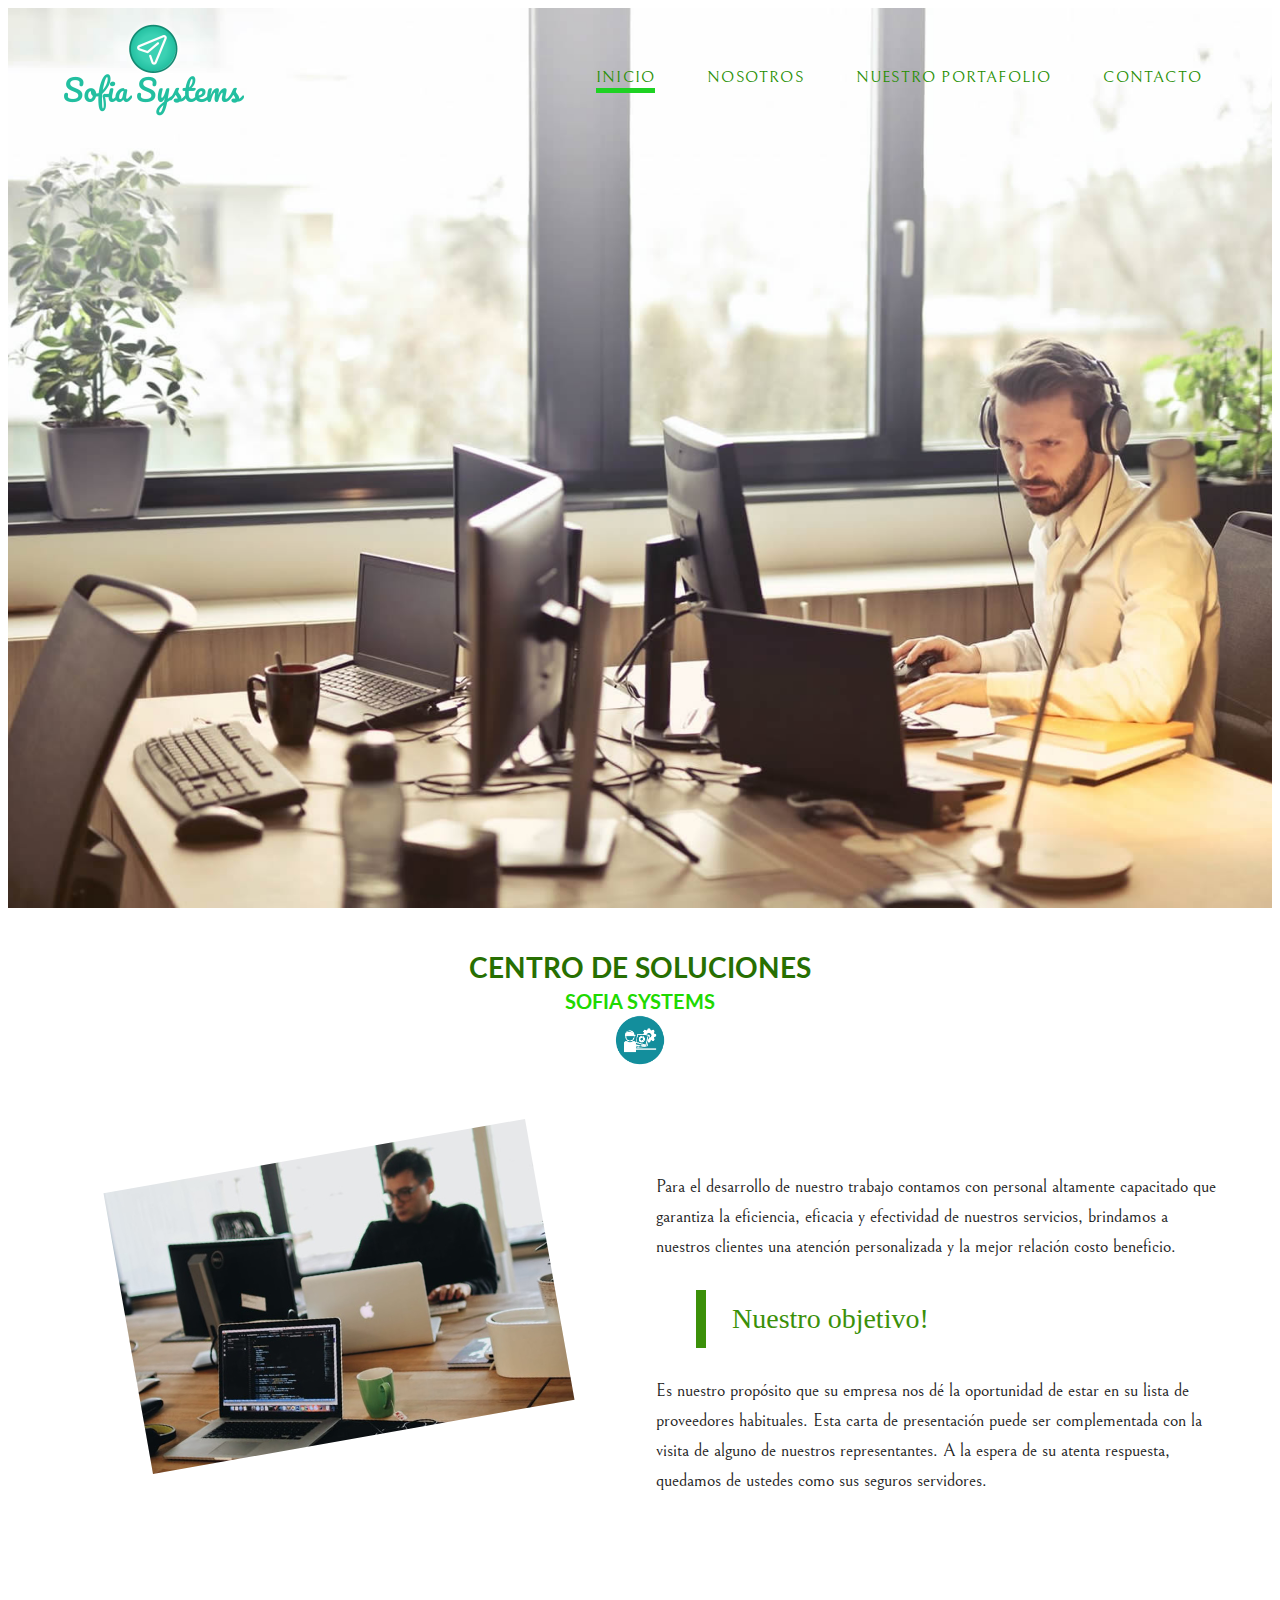
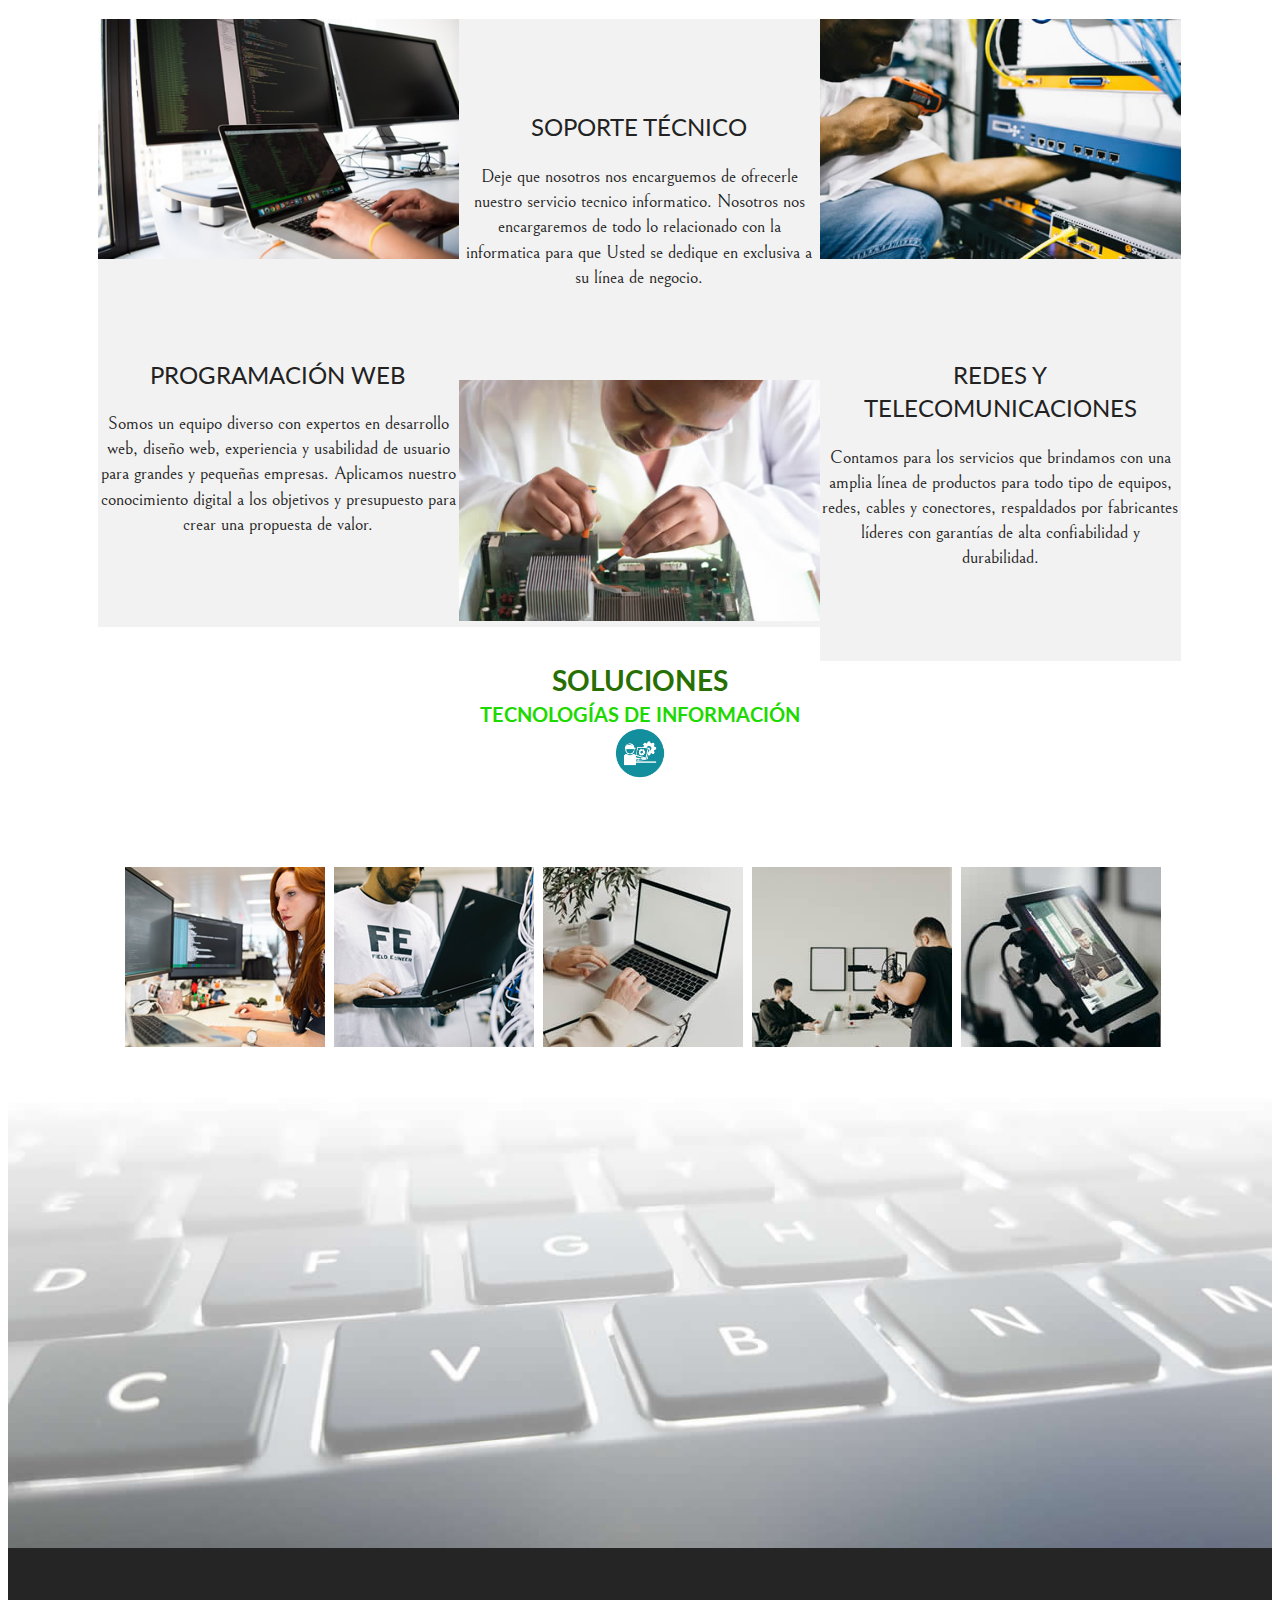
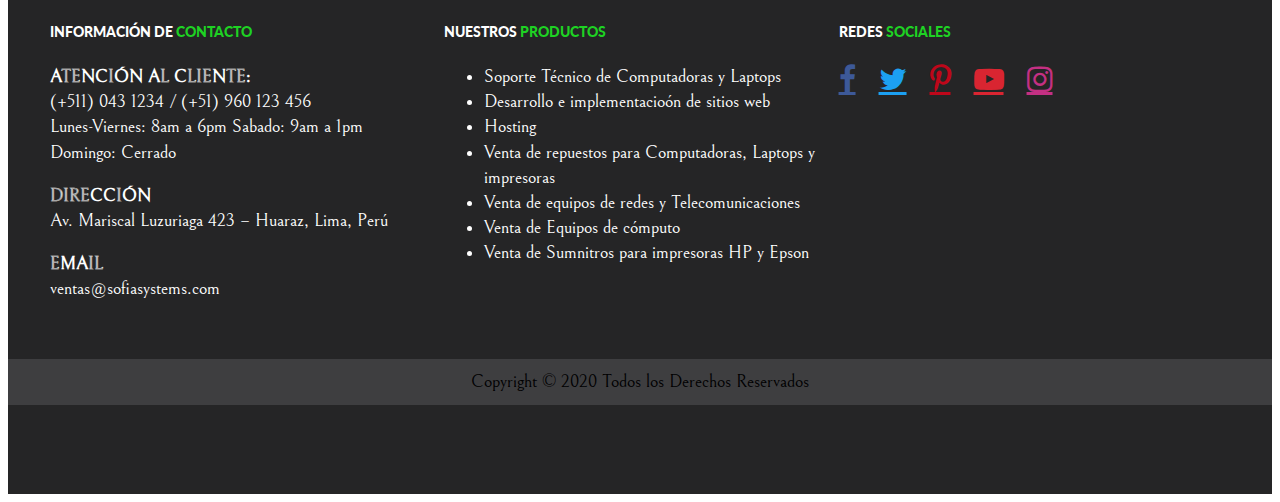
<file: index.html>
<!doctype html>
<html>

<head>
  <meta charset="utf-8">
  <title>Práctica Final de Desarrollo Web</title>
  <meta name="description" content="">
  <meta name="viewport" content="width=device-width, initial-scale=1">

  <link rel="stylesheet" href="css/main.css">
  <link href="https://fonts.googleapis.com/css2?family=Bellefair&family=Lato:wght@400;700;900&display=swap"
  rel="stylesheet">
  <link rel="stylesheet" href="css/lightbox.css">
  <link rel="stylesheet" href="css/font-awesome.min.css">
  <link rel="stylesheet" rel="icon" href="logo.ico">
</head>

<body>
<header>
  <div class="hero">
    <div class="contenido-header">
      <nav>
        <input type="checkbox" id="nav" class="hidden">
        <label for="nav" class="nav-btn">
          <i></i>
          <i></i>
          <i></i>
        </label>
        <div class="logo">
          <a href="index.html" ><img src="img/logo.png" alt=""></a>
        </div>
        <div class="nav-wrapper">
          <ul>
            <li><a href="index.html" class="activo">Inicio</a></li>
            <li><a href="nosotros.html">Nosotros</a></li>
            <li><a href="como-ayudar.html">Nuestro Portafolio</a></li>
            <li><a href="contacto.html"  >Contacto</a></li>
          </ul>
        </div>
      </nav>
    </div>
  </div>
</header>

<!--Informacion-->
<div class="contenedor">
  <main class="contenido-principal clearfix">
    <h2 class="encabezado">Centro de Soluciones <span>Sofia Systems</span><img src="img/pin.svg" class="pin"></h2>
    <div class="contenedor-grid">
      <div class="imagen-principal columnas2-4">
        <img src="img/sidebar.jpg" alt="imagen" class="efecto-imagen">
      </div>
      <div class="contenido-principal columnas2-4">
        <p>
          Para el desarrollo de nuestro trabajo contamos con personal altamente capacitado que garantiza la eficiencia, eficacia y efectividad de nuestros servicios, brindamos a nuestros clientes una atención personalizada y la mejor relación costo beneficio.
        </p>
        <blockquote>Nuestro objetivo!</blockquote>
        <p>Es nuestro propósito que su empresa nos dé la oportunidad de estar en su lista de proveedores habituales. Esta carta de presentación puede ser complementada con la visita de alguno de nuestros representantes. A la espera de su atenta respuesta, quedamos de ustedes como sus seguros servidores.</p>
      </div>
    </div>
  </main>
</div>
  

<div class="informacion-cajas contenedor clear">
  <div class="caja">
    <img src="img/informacion01.jpg" alt="informacion01" class="imagen-caja">
    <div class="contenido-caja">
      <h2>Programación web</h2>
      <p>Somos un equipo diverso con expertos en desarrollo web, diseño web, experiencia y usabilidad de usuario para grandes y pequeñas empresas. Aplicamos nuestro conocimiento digital a los objetivos y presupuesto para crear una propuesta de valor. </p>
    </div>
  </div>

  <div class="caja">
      <div class="contenido-caja">
        <h2>Soporte Técnico</h2>
        <p>Deje que nosotros nos encarguemos de ofrecerle nuestro servicio tecnico informatico. Nosotros nos encargaremos de todo lo relacionado con la informatica para que Usted se dedique en exclusiva a su línea de negocio.</p>
      </div>
    <img src="img/informacion02.jpg" alt="informacion01" class="imagen-caja">
  </div>

  <div class="caja">
    <img src="img/informacion03.jpg" alt="informacion01" class="imagen-caja">
    <div class="contenido-caja">
      <h2>Redes y Telecomunicaciones</h2>
      <p>Contamos para los servicios que brindamos con una amplia línea de productos para todo tipo de equipos, redes, cables y conectores, respaldados por fabricantes líderes con garantías de alta confiabilidad y durabilidad.</p>
    </div>
  </div>
</div>

<div class="contenedor">
<main class="contenido-principal clearfix">
  <h2 class="encabezado">Soluciones<span>Tecnologías de Información</span> 
  <img src="img/pin.svg" class="pin" alt=""></h2>
</main>
</div>

<section class="seccion contenedor">
  <div class="galeria">
    <a href="img/Galeria/Grande/galeria01.JPG" data-lightbox="roadtrip">
      <img src="img/Galeria/galeria01.jpg" alt="">
    </a>
    <a href="img/Galeria/Grande/galeria02.JPG" data-lightbox="galeria">
      <img src="img/Galeria/galeria02.jpg" alt="">
    </a>
    <a href="img/Galeria/Grande/galeria03.JPG" data-lightbox="galeria">
      <img src="img/Galeria/galeria03.jpg" alt="">
    </a>
    <a href="img/Galeria/Grande/galeria04.JPG" data-lightbox="galeria">
      <img src="img/Galeria/galeria04.jpg" alt="">
    </a>
    <a href="img/Galeria/Grande/galeria05.JPG" data-lightbox="galeria">
      <img src="img/Galeria/galeria05.jpg" alt="">
    </a>
  </div>
</section>

<div class="separador"></div>

<!--Footer-->
<footer class="site-footer">
  <div class="contenedor clearfix">
    <div class="footer-informacion">
      <h3>Información de <span>Contacto</span></h3>
      <p> <b>ATENCIÓN AL CLIENTE:</b> <br> (+511) 043 1234 / (+51) 960 123 456 <br> Lunes-Viernes: 8am a 6pm Sabado: 9am a 1pm <br> Domingo: Cerrado</p>
      <p> <b>DIRECCIÓN</b> <br> Av. Mariscal Luzuriaga 423 – Huaraz, Lima, Perú</p>
      <p> <b>EMAIL</b> <br> ventas@sofiasystems.com</p>
    </div>
    <div class="productos">
        <h3>Nuestros <span> Productos </span></h3>
        <ul>
          <li>Soporte Técnico de Computadoras y Laptops</li>
          <li>Desarrollo e implementacioón de sitios web</li>
          <li>Hosting</li>
          <li>Venta de repuestos para Computadoras, Laptops y impresoras</li>
          <li>Venta de equipos de redes y Telecomunicaciones</li>
          <li>Venta de Equipos de cómputo</li>
          <li>Venta de Sumnitros para impresoras HP y Epson</li>
        </ul>
    </div>
<!--Redes Sociales-->
    <div class="menu">
        <h3>Redes <span>Sociales</span> </h3>
      <nav class="redes-sociales">
        <a href="#" class="fa fa-facebook" aria-hidden="true"></a>
        <a href="#" class="fa fa-twitter" aria-hidden="true"></a>
        <a href="#" class="fa fa-pinterest-p" aria-hidden="true"></a>
        <a href="#" class="fa fa-youtube-play" aria-hidden="true"></a>
        <a href="#" class="fa fa-instagram" aria-hidden="true"></a>
      </nav>
    </div>
  </div>
        <p class="copyright" >Copyright &copy; 2020 Todos los Derechos Reservados</p>
        <br>
        <br>
        <br>
        <br>
</footer>

<script src="js/lightbox.js"></script>

</body>
</html>
</file>
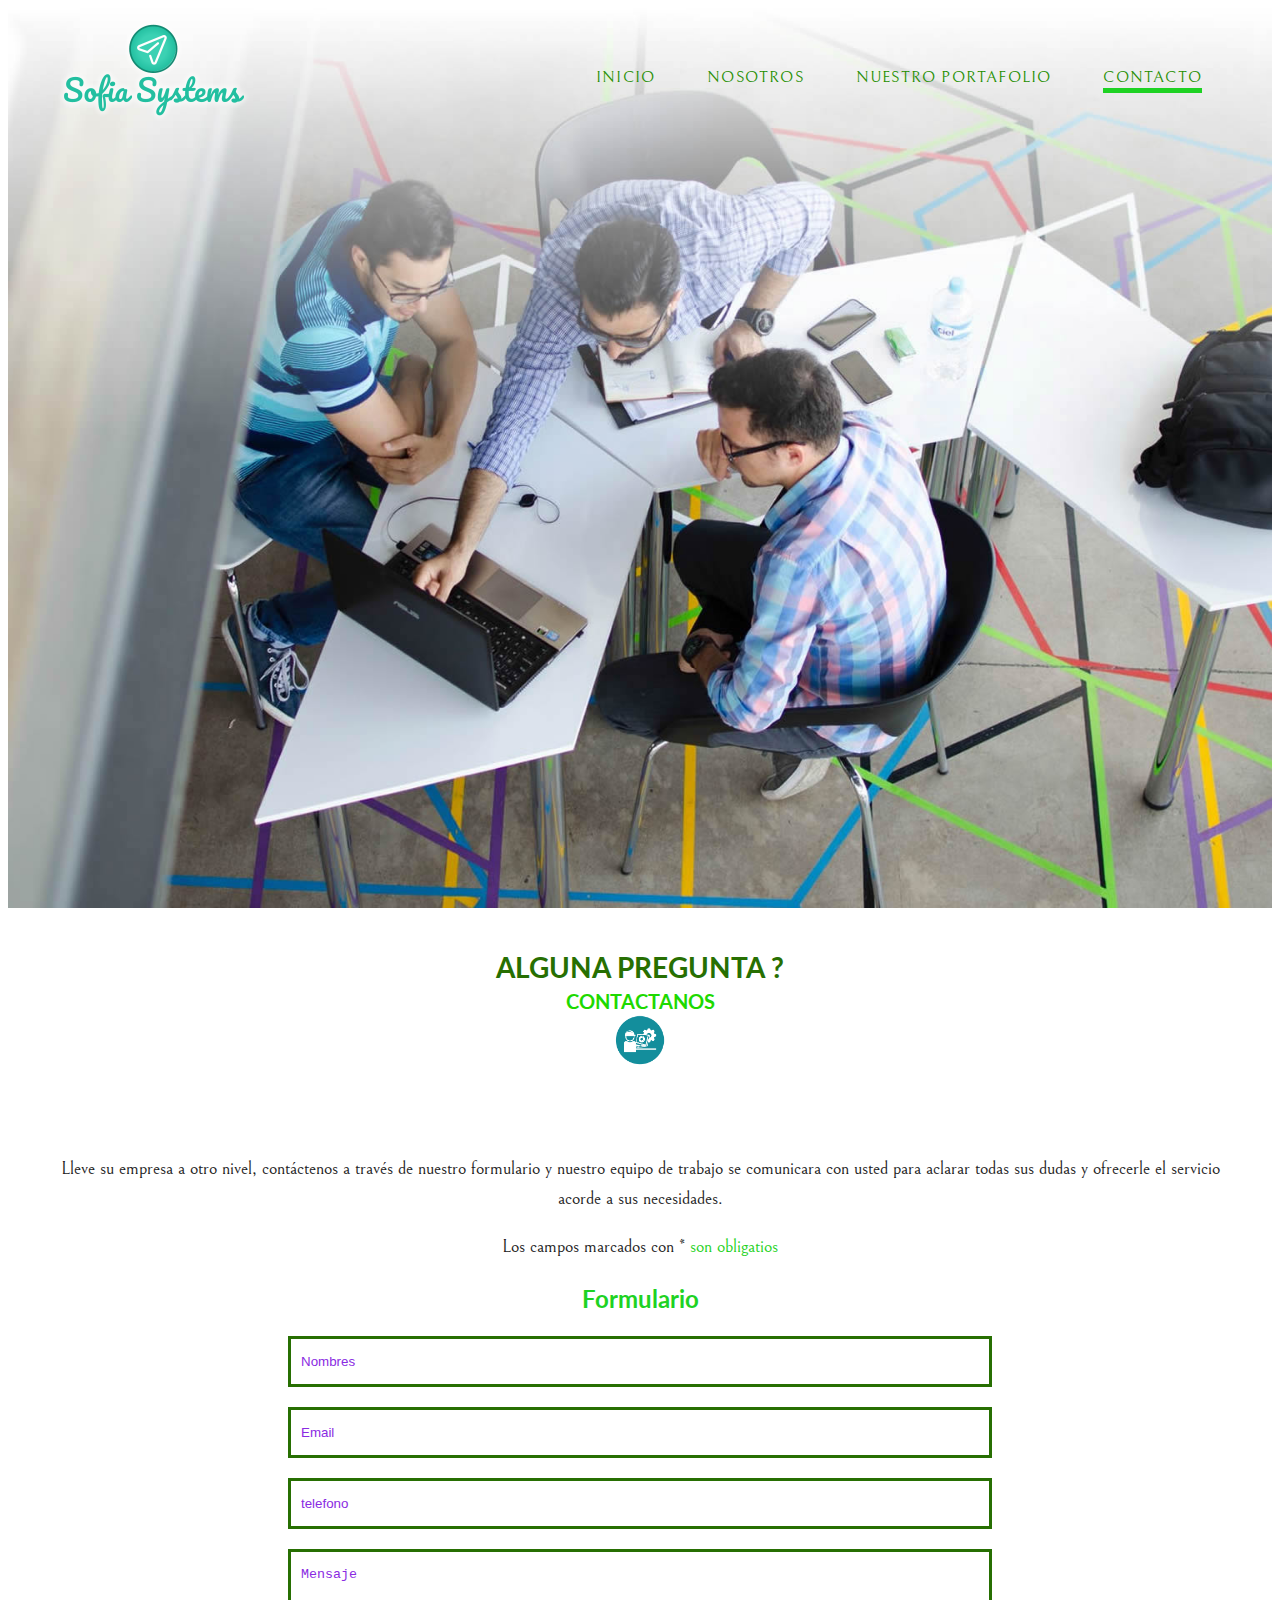
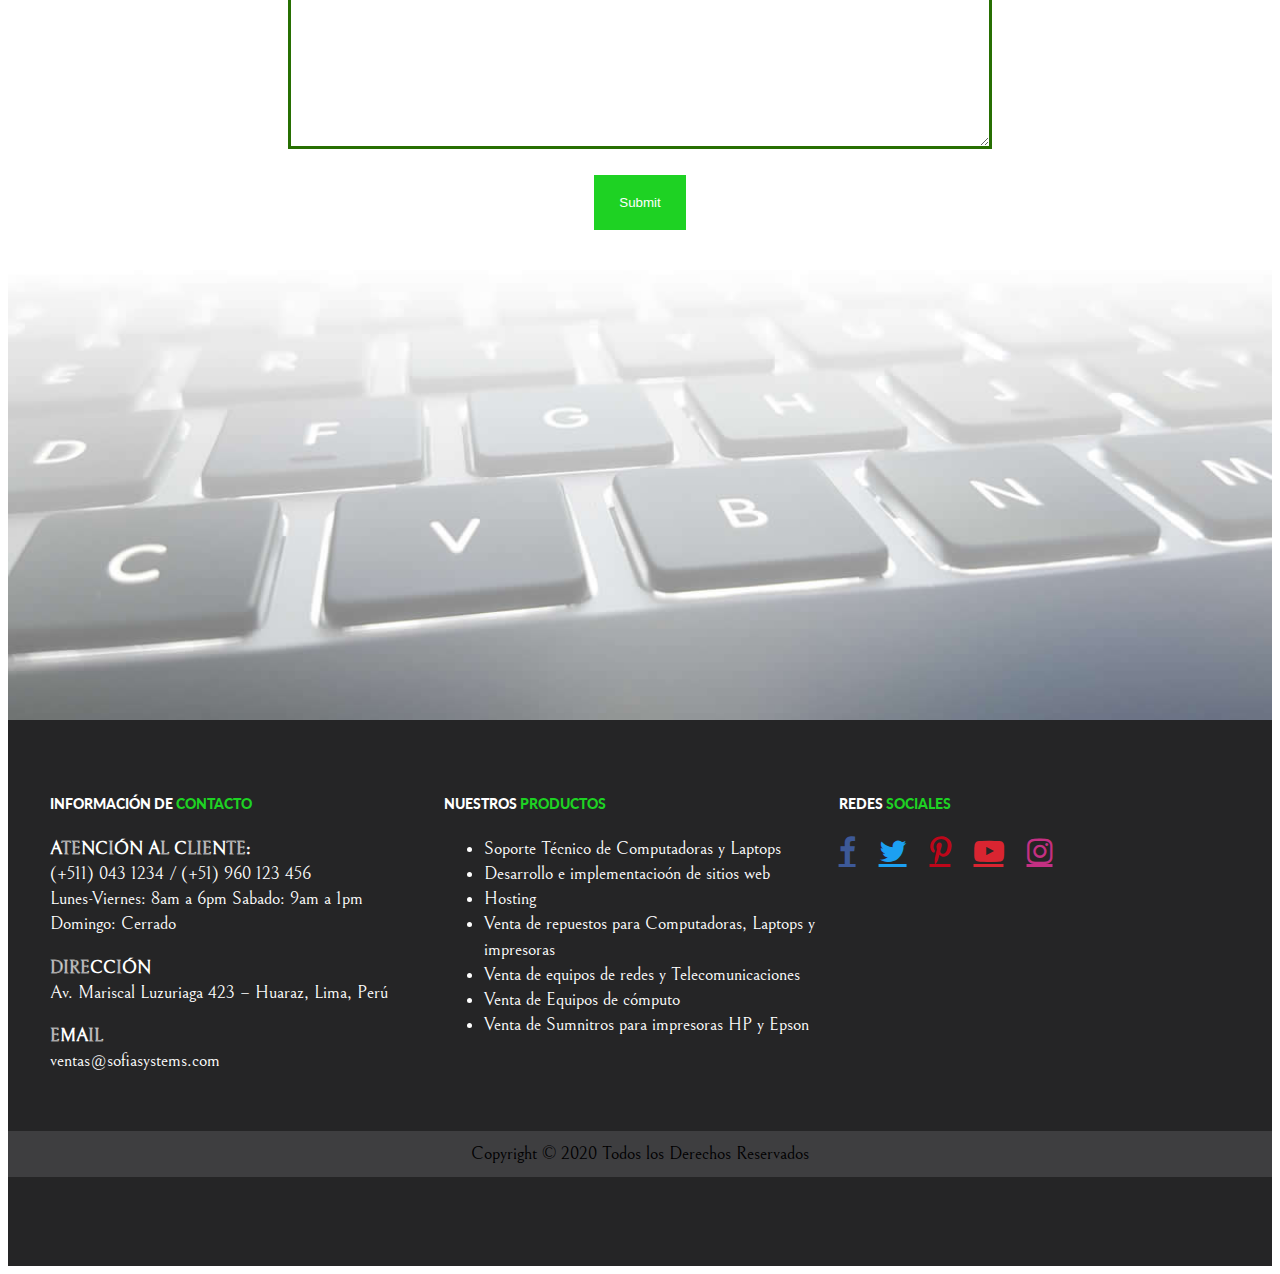
<file: contacto.html>
<!doctype html>
<html>

<head>
  <meta charset="utf-8">
  <title>Práctica Final de Desarrollo Web</title>
  <meta name="description" content="">
  <meta name="viewport" content="width=device-width, initial-scale=1">

  <link rel="stylesheet" href="css/main.css">
  <link href="https://fonts.googleapis.com/css2?family=Bellefair&family=Lato:wght@400;700;900&display=swap"
  rel="stylesheet">
  <link rel="stylesheet" href="css/lightbox.css">
  <link rel="stylesheet" href="css/font-awesome.min.css">
  <link rel="stylesheet" rel="icon" href="logo.ico">
</head>

<body>
<header>
  <div class="hero4">
    <div class="contenido-header">
      <nav>
        <input type="checkbox" id="nav" class="hidden">
        <label for="nav" class="nav-btn">
          <i></i>
          <i></i>
          <i></i>
        </label>
        <div class="logo">
          <a href="index.html"><img src="img/logo.png" alt=""></a>
        </div>
        <div class="nav-wrapper">
          <ul>
            <li><a href="index.html">Inicio</a></li>
            <li><a href="nosotros.html">Nosotros</a></li>
            <li><a href="portafolio.html">Nuestro Portafolio</a></li>
            <li><a href="contacto.html"   class="activo">Contacto</a></li>
          </ul>
        </div>
      </nav>
    </div>
  </div>
</header>

<!--Informacion-->
<div class="contenedor">
  <main class="contenido-principal clearfix">
    <h2 class="encabezado">Alguna pregunta ? <span>Contactanos</span><img src="img/pin.svg" class="pin"></h2>
    <div class="contenedor-grid">
      <p class="center">Lleve su empresa a otro nivel, contáctenos a través de nuestro formulario y nuestro equipo de trabajo se comunicara con usted para aclarar todas sus dudas y ofrecerle el servicio acorde a sus necesidades.</p>
        <p class="center"> Los campos marcados con * <span>son obligatios</span> </p>
      <form class="reserva-contacto" action="">
          <h2 class="verde center">Formulario</h2>
      <div class="campo">
          <input type="text" name="nombre" placeholder="Nombres" required>
      </div>
      <div class="campo">
          <input type="email" name="enamil" placeholder="Email" required>
      </div>
      <div class="campo">
          <input type="tel" name="telefono" placeholder="telefono" required>
      </div>
      <div class="campo">
        <textarea name="mensaje" placeholder="Mensaje"></textarea>
      </div>
        <input type="submit" name="enviar" class="button">
      </form>
    </div>
  </main>
</div>

<!--separador-->
<div class="separador"></div>

<!--Footer-->
<footer class="site-footer">
  <div class="contenedor clearfix">
    <div class="footer-informacion">
      <h3>Información de <span>Contacto</span></h3>
      <p> <b>ATENCIÓN AL CLIENTE:</b> <br> (+511) 043 1234 / (+51) 960 123 456 <br> Lunes-Viernes: 8am a 6pm Sabado: 9am a 1pm <br> Domingo: Cerrado</p>
      <p> <b>DIRECCIÓN</b> <br> Av. Mariscal Luzuriaga 423 – Huaraz, Lima, Perú</p>
      <p> <b>EMAIL</b> <br> ventas@sofiasystems.com</p>
    </div>
    <div class="productos">
        <h3>Nuestros <span> Productos </span></h3>
        <ul>
          <li>Soporte Técnico de Computadoras y Laptops</li>
          <li>Desarrollo e implementacioón de sitios web</li>
          <li>Hosting</li>
          <li>Venta de repuestos para Computadoras, Laptops y impresoras</li>
          <li>Venta de equipos de redes y Telecomunicaciones</li>
          <li>Venta de Equipos de cómputo</li>
          <li>Venta de Sumnitros para impresoras HP y Epson</li>
        </ul>
    </div>
<!--Redes Sociales-->
    <div class="menu">
        <h3>Redes <span>Sociales</span> </h3>
      <nav class="redes-sociales">
        <a href="#" class="fa fa-facebook" aria-hidden="true"></a>
        <a href="#" class="fa fa-twitter" aria-hidden="true"></a>
        <a href="#" class="fa fa-pinterest-p" aria-hidden="true"></a>
        <a href="#" class="fa fa-youtube-play" aria-hidden="true"></a>
        <a href="#" class="fa fa-instagram" aria-hidden="true"></a>
      </nav>
    </div>
  </div>
        <p class="copyright" >Copyright &copy; 2020 Todos los Derechos Reservados</p>
        <br>
        <br>
        <br>
        <br>
</footer>

<script src="js/lightbox.js"></script>

</body>
</html>
</file>
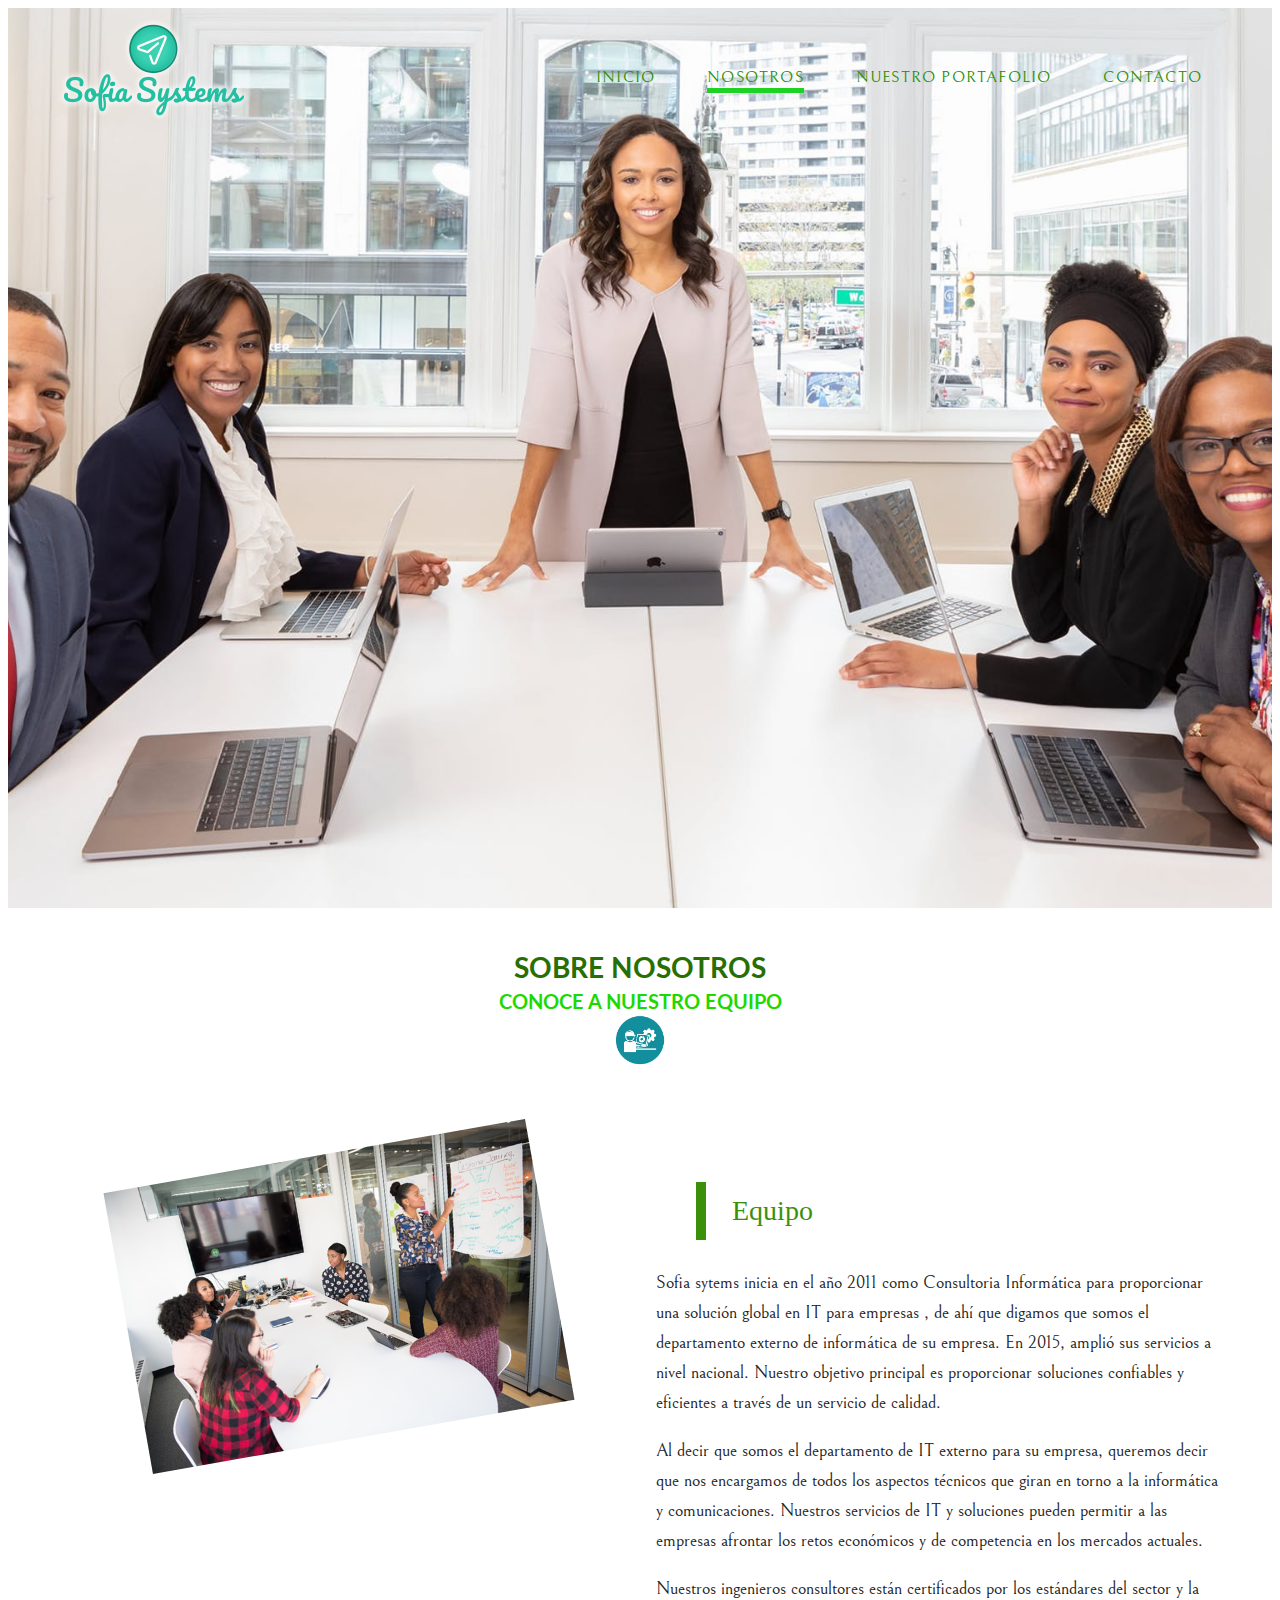
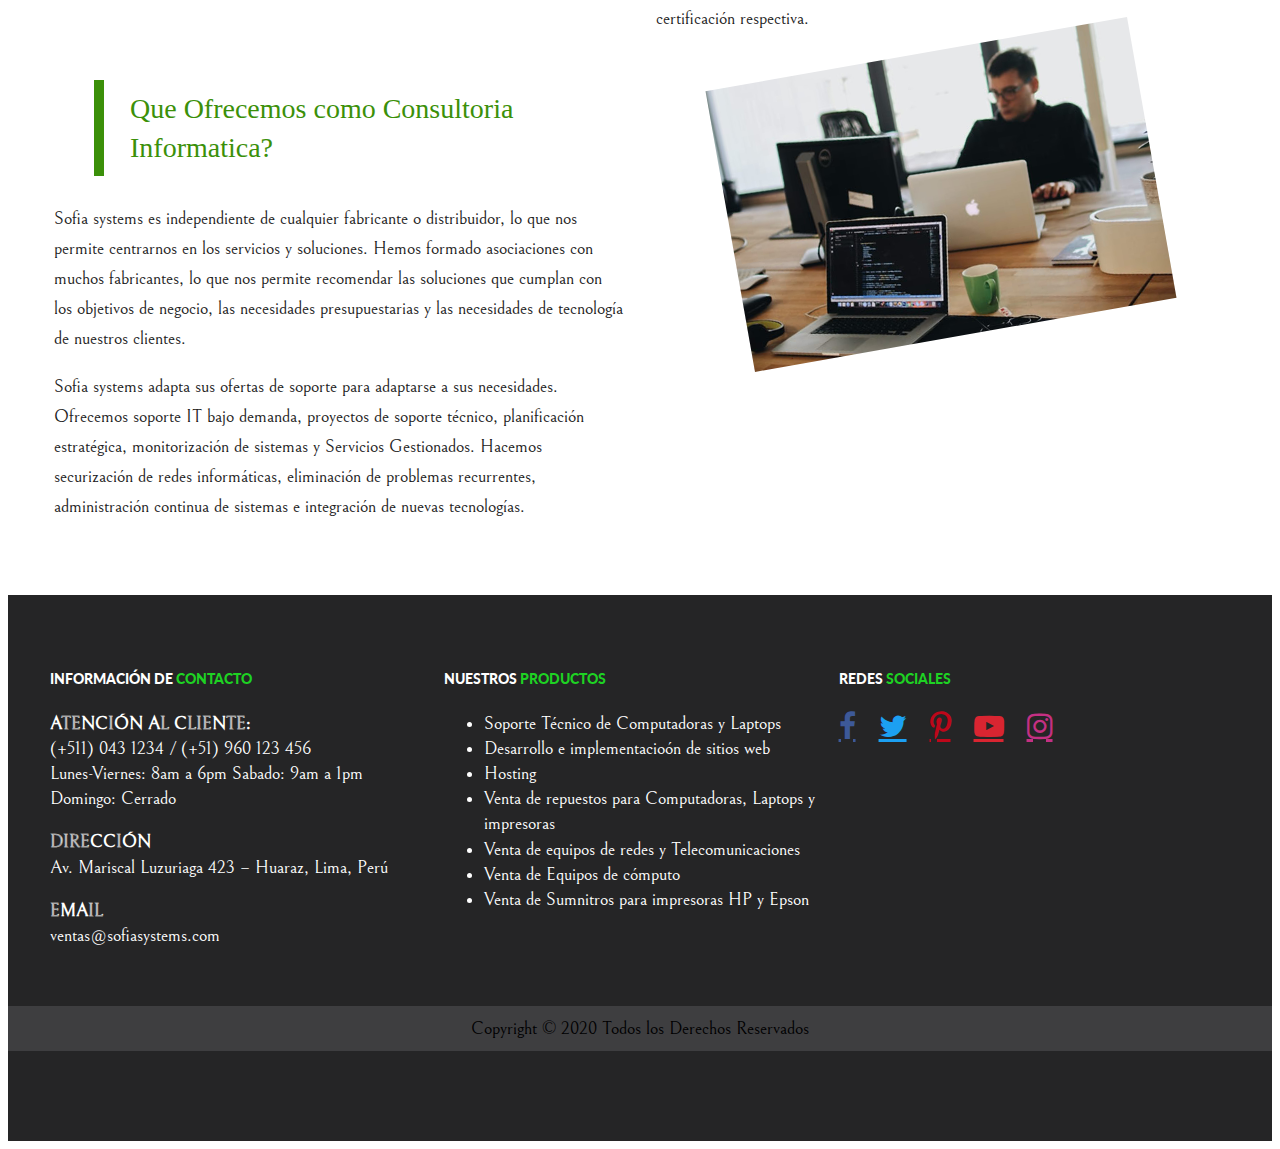
<file: nosotros.html>
<!doctype html>
<html>

<head>
  <meta charset="utf-8">
  <title>Práctica Final de Desarrollo Web</title>
  <meta name="description" content="">
  <meta name="viewport" content="width=device-width, initial-scale=1">

  <link rel="stylesheet" href="css/main.css">
  <link href="https://fonts.googleapis.com/css2?family=Bellefair&family=Lato:wght@400;700;900&display=swap"
  rel="stylesheet">
  <link rel="stylesheet" href="css/lightbox.css">
  <link rel="stylesheet" href="css/font-awesome.min.css">
  <link rel="stylesheet" rel="icon" href="logo.ico">
</head>

<body>
<header>
  <div class="hero2">
    <div class="contenido-header">
      <nav>
        <input type="checkbox" id="nav" class="hidden">
        <label for="nav" class="nav-btn">
          <i></i>
          <i></i>
          <i></i>
        </label>
        <div class="logo">
          <a href="index.html"><img src="img/logo.png" alt=""></a>
        </div>
        <div class="nav-wrapper">
          <ul>
            <li><a href="index.html">Inicio</a></li>
            <li><a href="nosotros.html"   class="activo">Nosotros</a></li>
            <li><a href="portafolio.html">Nuestro Portafolio</a></li>
            <li><a href="contacto.html">Contacto</a></li>
          </ul>
        </div>
      </nav>
    </div>
  </div>
</header>

<!--Informacion-->
<div class="contenedor">
  <main class="contenido-principal clearfix">
    <h2 class="encabezado">Sobre Nosotros <span>Conoce a nuestro equipo</span><img src="img/pin.svg" class="pin"></h2>
    <div class="contenedor-grid">
      <div class="imagen-principal columnas2-4">
        <img src="img/foto01.jpg" alt="imagen" class="efecto-imagen">
      </div>
    <div class="contenido-principal columnas2-4">
      <blockquote>Equipo</blockquote>
      <p>Sofia sytems inicia en el año 2011 como Consultoria Informática para proporcionar una solución global en IT para empresas , de ahí que digamos que somos el departamento externo de informática de su empresa. En 2015, amplió sus servicios a nivel nacional. Nuestro objetivo principal es proporcionar soluciones confiables y eficientes a través de un servicio de calidad.</p>
      <p>Al decir que somos el departamento de IT externo para su empresa, queremos decir que nos encargamos de todos los aspectos técnicos que giran en torno a la informática y comunicaciones. Nuestros servicios de IT y soluciones pueden permitir a las empresas afrontar los retos económicos y de competencia en los mercados actuales.</p>
      <p>Nuestros ingenieros consultores están certificados por los estándares del sector y la certificación respectiva.</p>
    </div>

   <div class="imagen-secundaria columnas2-4">
      <img src="img/foto02.jpg" alt="imagen" class="efecto-imagen">
  </div>
  <div class="contenido-principal columnas2-4">
    <blockquote>
      Que Ofrecemos como Consultoria Informatica?
    </blockquote>
     <p>Sofia systems es independiente de cualquier fabricante o distribuidor, lo que nos permite centrarnos en los servicios y soluciones. Hemos formado asociaciones con muchos fabricantes, lo que nos permite recomendar las soluciones que cumplan con los objetivos de negocio, las necesidades presupuestarias y las necesidades de tecnología de nuestros clientes.</p>
     <p>Sofia systems adapta sus ofertas de soporte para adaptarse a sus necesidades. Ofrecemos soporte IT bajo demanda, proyectos de soporte técnico, planificación estratégica, monitorización de sistemas y Servicios Gestionados. Hacemos securización de redes informáticas, eliminación de problemas recurrentes, administración continua de sistemas e integración de nuevas tecnologías.</p>
  </div>
  </div>
  </main>
</div>

<!--Footer-->
<footer class="site-footer">
  <div class="contenedor clearfix">
    <div class="footer-informacion">
      <h3>Información de <span>Contacto</span></h3>
      <p> <b>ATENCIÓN AL CLIENTE:</b> <br> (+511) 043 1234 / (+51) 960 123 456 <br> Lunes-Viernes: 8am a 6pm Sabado: 9am a 1pm <br> Domingo: Cerrado</p>
      <p> <b>DIRECCIÓN</b> <br> Av. Mariscal Luzuriaga 423 – Huaraz, Lima, Perú</p>
      <p> <b>EMAIL</b> <br> ventas@sofiasystems.com</p>
    </div>
    <div class="productos">
        <h3>Nuestros <span> Productos </span></h3>
        <ul>
          <li>Soporte Técnico de Computadoras y Laptops</li>
          <li>Desarrollo e implementacioón de sitios web</li>
          <li>Hosting</li>
          <li>Venta de repuestos para Computadoras, Laptops y impresoras</li>
          <li>Venta de equipos de redes y Telecomunicaciones</li>
          <li>Venta de Equipos de cómputo</li>
          <li>Venta de Sumnitros para impresoras HP y Epson</li>
        </ul>
    </div>
<!--Redes Sociales-->
    <div class="menu">
        <h3>Redes <span>Sociales</span> </h3>
      <nav class="redes-sociales">
        <a href="#" class="fa fa-facebook" aria-hidden="true"></a>
        <a href="#" class="fa fa-twitter" aria-hidden="true"></a>
        <a href="#" class="fa fa-pinterest-p" aria-hidden="true"></a>
        <a href="#" class="fa fa-youtube-play" aria-hidden="true"></a>
        <a href="#" class="fa fa-instagram" aria-hidden="true"></a>
      </nav>
    </div>
  </div>
        <p class="copyright" >Copyright &copy; 2020 Todos los Derechos Reservados</p>
        <br>
        <br>
        <br>
        <br>
</footer>

<script src="js/lightbox.js"></script>

</body>
</html>
</file>
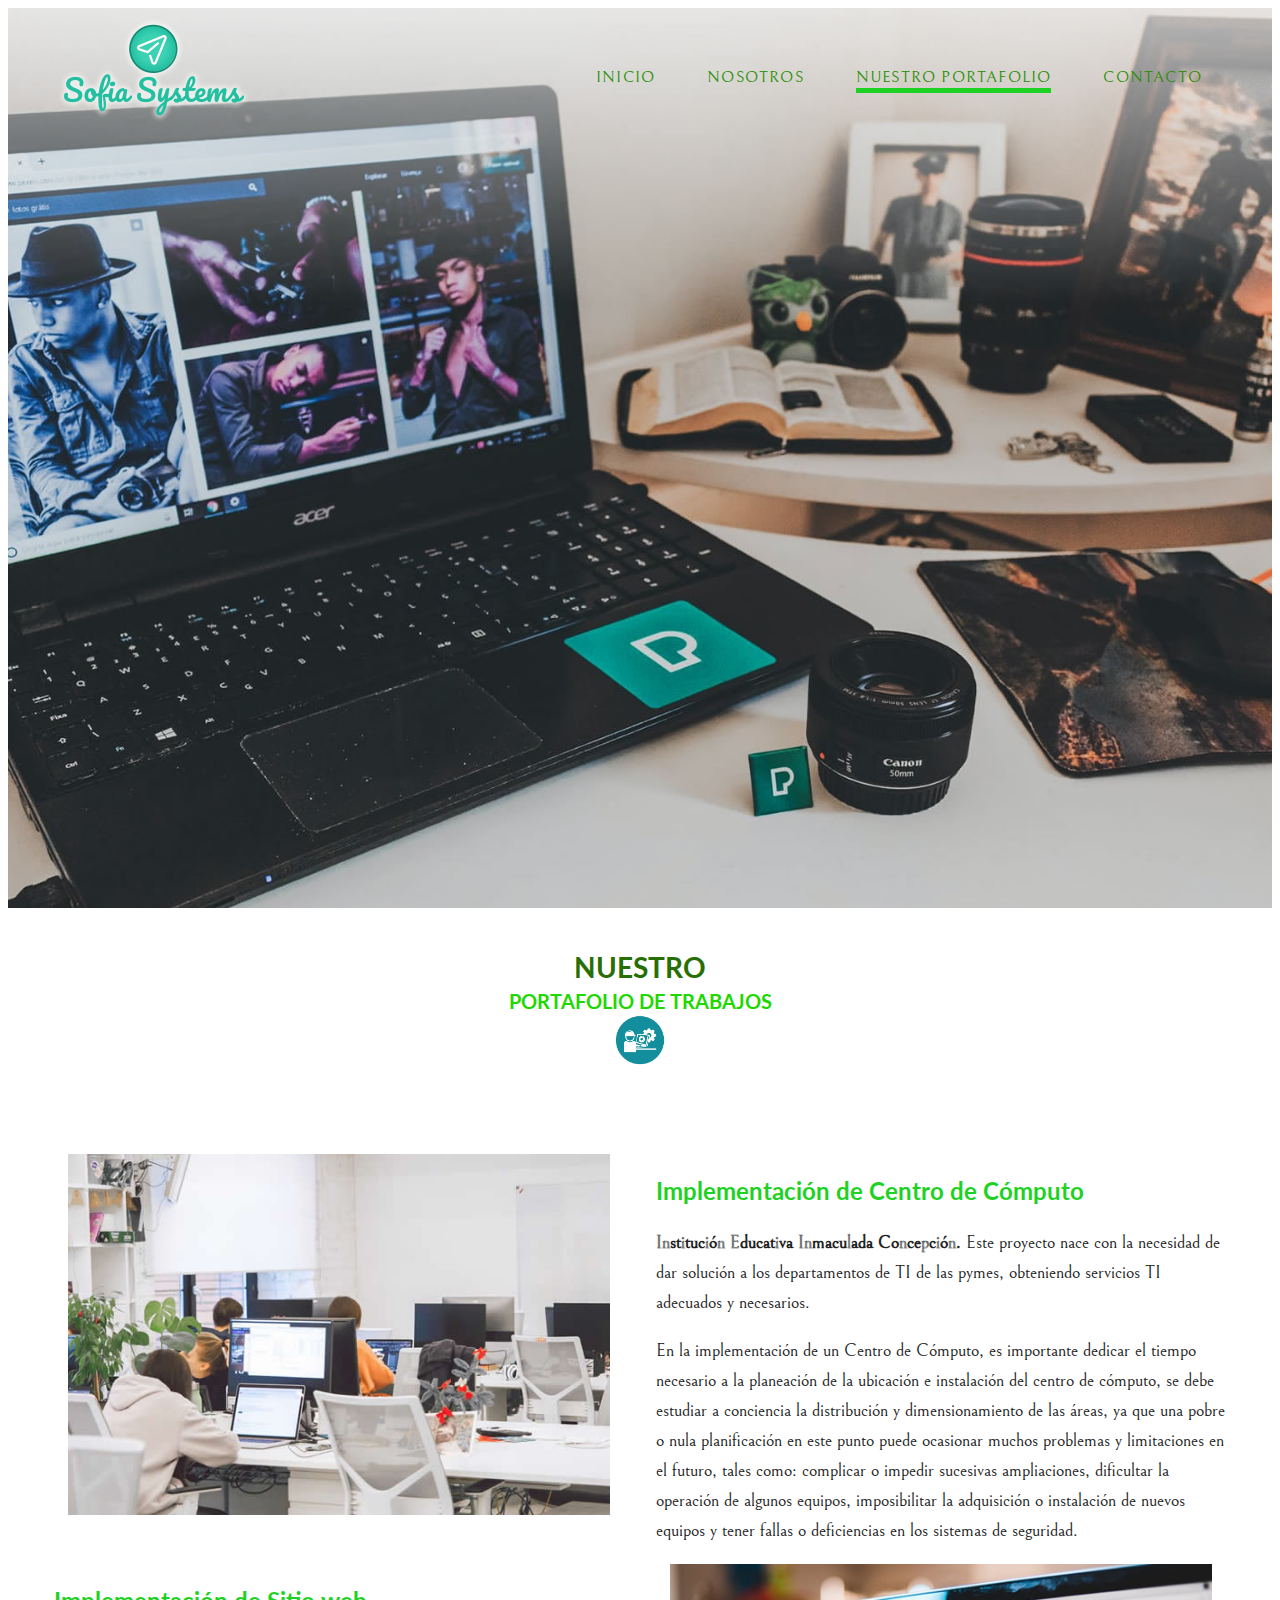
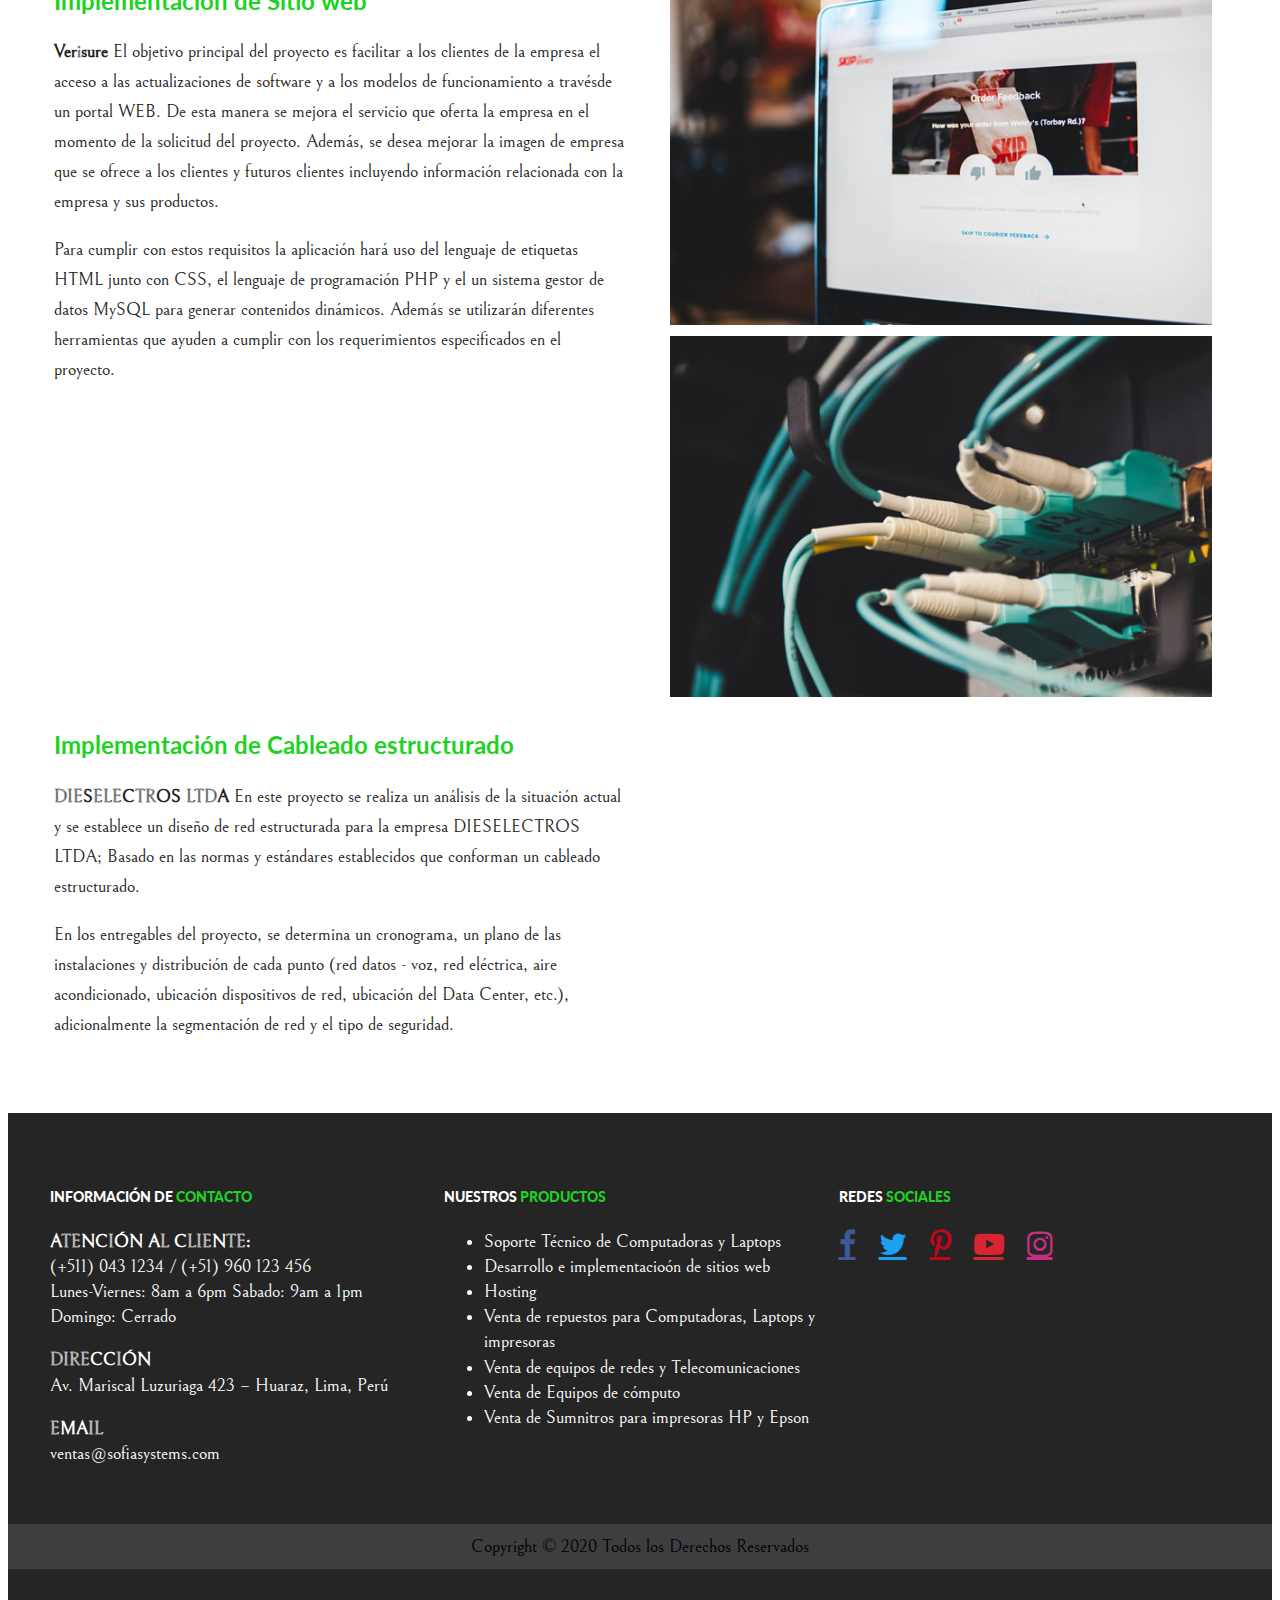
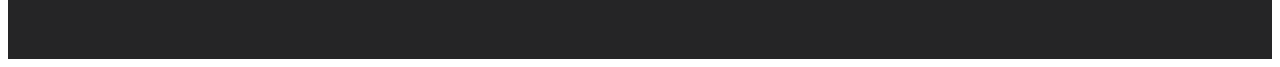
<file: portafolio.html>
<!doctype html>
<html>

<head>
  <meta charset="utf-8">
  <title>Práctica Final de Desarrollo Web</title>
  <meta name="description" content="">
  <meta name="viewport" content="width=device-width, initial-scale=1">

  <link rel="stylesheet" href="css/main.css">
  <link href="https://fonts.googleapis.com/css2?family=Bellefair&family=Lato:wght@400;700;900&display=swap"
  rel="stylesheet">
  <link rel="stylesheet" href="css/lightbox.css">
  <link rel="stylesheet" href="css/font-awesome.min.css">
  <link rel="stylesheet" rel="icon" href="logo.ico">
</head>

<body>
<header>
  <div class="hero3">
    <div class="contenido-header">
      <nav>
        <input type="checkbox" id="nav" class="hidden">
        <label for="nav" class="nav-btn">
          <i></i>
          <i></i>
          <i></i>
        </label>
        <div class="logo">
          <a href="index.html"><img src="img/logo.png" alt=""></a>
        </div>
        <div class="nav-wrapper">
          <ul>
            <li><a href="index.html">Inicio</a></li>
            <li><a href="nosotros.html">Nosotros</a></li>
            <li><a href="portafolio.html"  class="activo">Nuestro Portafolio</a></li>
            <li><a href="contacto.html"   >Contacto</a></li>
          </ul>
        </div>
      </nav>
    </div>
  </div>
</header>

<!--Informacion-->
<div class="contenedor">
  <main class="contenido-principal clearfix">
    <h2 class="encabezado">Nuestro<span> Portafolio de Trabajos</span><img src="img/pin.svg" class="pin"></h2>
    <div class="contenedor-grid">
      <div class="imagen-principal columnas2-4">
        <img src="img/colegio.jpg" alt="imagen" class="efecto-normal">
      </div>
      <div class="contenido-principal columnas2-4">
        <h2 class="verde">Implementación de Centro de Cómputo</h2>
        <p> <b>Institución Educativa Inmaculada Concepción.</b> Este proyecto nace con la necesidad de dar solución a los departamentos de TI de las pymes, obteniendo servicios TI adecuados y necesarios.</p>
        <p>En la implementación de un Centro de Cómputo, es importante dedicar el tiempo necesario a la planeación de la ubicación e instalación del centro de cómputo, se debe estudiar a conciencia la distribución y dimensionamiento de las áreas, ya que una pobre o nula planificación en este punto puede ocasionar muchos problemas y limitaciones en el futuro, tales como: complicar o impedir sucesivas ampliaciones, dificultar la operación de algunos equipos, imposibilitar la adquisición o instalación de nuevos equipos y tener fallas o deficiencias en los sistemas de seguridad.</p>
      </div>
  
   <!--in formacion 2-->
      <div class="imagen-secundaria columnas2-4">
        <img src="img/municipalidad1.jpg" alt="imagen" class="efecto-normal">
      </div>
      <div class="contenido-principal columnas2-4">
        <h2 class="verde">Implementación de Sitio web</h2>
        <p> <b>Verisure</b> El objetivo principal del proyecto es facilitar a los clientes de la empresa el acceso a las actualizaciones de software y a los modelos de funcionamiento a travésde un portal WEB. De esta manera se mejora el servicio que oferta la empresa en el momento de la solicitud del proyecto. Además, se desea mejorar la imagen de empresa que se ofrece a los clientes y futuros clientes incluyendo información relacionada con la empresa y sus productos.</p>
        <p>Para cumplir con estos requisitos la aplicación hará uso del lenguaje de etiquetas HTML junto con CSS, el lenguaje de programación PHP y el un sistema gestor de datos MySQL para generar contenidos dinámicos. Además se utilizarán diferentes herramientas que ayuden a cumplir con los requerimientos especificados en el proyecto.</p>
      </div>
   <!--in formacion 3-->
      <div class="imagen-principal columnas2-4">
        <img src="img/municipalidad2.jpg" alt="imagen" class="efecto-normal">
      </div>
      <div class="contenido-principal columnas2-4">
        <h2 class="verde">Implementación de Cableado estructurado</h2>
        <p> <b>DIESELECTROS LTDA</b> En este proyecto se realiza un análisis de la situación actual y se establece un diseño de red estructurada para la empresa DIESELECTROS LTDA; Basado en las normas y estándares establecidos que conforman un cableado estructurado.</p>
        <p>En los entregables del proyecto, se determina un cronograma, un plano de las instalaciones y distribución de cada punto (red datos - voz, red eléctrica, aire acondicionado, ubicación dispositivos de red, ubicación del Data Center, etc.), adicionalmente la segmentación de red y el tipo de seguridad.</p>
      </div>
    </div>
  </main>
</div>
<!--Footer-->
<footer class="site-footer">
  <div class="contenedor clearfix">
    <div class="footer-informacion">
      <h3>Información de <span>Contacto</span></h3>
      <p> <b>ATENCIÓN AL CLIENTE:</b> <br> (+511) 043 1234 / (+51) 960 123 456 <br> Lunes-Viernes: 8am a 6pm Sabado: 9am a 1pm <br> Domingo: Cerrado</p>
      <p> <b>DIRECCIÓN</b> <br> Av. Mariscal Luzuriaga 423 – Huaraz, Lima, Perú</p>
      <p> <b>EMAIL</b> <br> ventas@sofiasystems.com</p>
    </div>
    <div class="productos">
        <h3>Nuestros <span> Productos </span></h3>
        <ul>
          <li>Soporte Técnico de Computadoras y Laptops</li>
          <li>Desarrollo e implementacioón de sitios web</li>
          <li>Hosting</li>
          <li>Venta de repuestos para Computadoras, Laptops y impresoras</li>
          <li>Venta de equipos de redes y Telecomunicaciones</li>
          <li>Venta de Equipos de cómputo</li>
          <li>Venta de Sumnitros para impresoras HP y Epson</li>
        </ul>
    </div>
<!--Redes Sociales-->
    <div class="menu">
        <h3>Redes <span>Sociales</span> </h3>
      <nav class="redes-sociales">
        <a href="#" class="fa fa-facebook" aria-hidden="true"></a>
        <a href="#" class="fa fa-twitter" aria-hidden="true"></a>
        <a href="#" class="fa fa-pinterest-p" aria-hidden="true"></a>
        <a href="#" class="fa fa-youtube-play" aria-hidden="true"></a>
        <a href="#" class="fa fa-instagram" aria-hidden="true"></a>
      </nav>
    </div>
  </div>
        <p class="copyright" >Copyright &copy; 2020 Todos los Derechos Reservados</p>
        <br>
        <br>
        <br>
        <br>
</footer>

<script src="js/lightbox.js"></script>

</body>
</html>
</file>
<file: css/main.css>
html {
  color: #222;
  font-size: 1em;
  line-height: 1.4;
}

textarea {
  resize: vertical;
}

/* inicio GRb*/

html{
  box-sizing: border-box;

}

*,*::before,*::after{
  box-sizing: inherit;
}
body{
  background-color: rgb(255, 255, 255);
}

h2{
  font-family: 'Lato', sans-serif;
  font-weight: 700;
}

p,
li{
  font-family: 'Bellefair', serif;
  font-size: 18px;
}

.contenedor{
  width: auto;
  margin: 40px;
  padding: 0px;
}
span{
  color:#1ed223;
}
.ul{
  list-style: none;
}

.clear,
.clearfix::after{
  content: '';
  clear: both;
  display: block;
}

.center{
  text-align: center;
}

.verde{
  color: #1ed223;
}

.activo{
  border-bottom: 5px solid #1ed223;
}



img.efecto-normal{
  width: 95%;
  margin-bottom: 5px;
}

@media only screen and (max-width:768px){
  div.derecha{
    float: none;
  }
}
/*Grid*/

@media only screen and (min-width:768px){
  .contenedor-grid{
    margin-left: -10px;
    margin-right: -10px;
    margin-bottom: 15px;
  }
  .contenedor-grid::after{
    content: '';
    display: block;
    clear:both;
  }
  [class*="columnas"]{
    padding: 0 16px;
    float: left;
  }
 .columnas1-4{
width: 25%;
 }
 .columnas2-4{
   width: 50%;
}
.columnas3-4{
   width: 75%;
}
.columnas1-3{
   width: 33.33%;
} 
.columnas2-3{
  width: 66.6%;
} 
}

div.hero{
  background-image: url(../img/background01.jpg);
  height: 100vh;
  background-position: top center;
  background-size: cover;
  background-repeat: no-repeat ;
}


div.hero2{
  background-image: url(../img/background02.jpg);
  height: 100vh;
  background-position: top center;
  background-size: cover;
  background-repeat: no-repeat ;
}

div.hero3{
  background-image: url(../img/background03.jpg);
  height: 100vh;
  background-position: top center;
  background-size: cover;
  background-repeat: no-repeat ;
}

div.hero4{
  background-image: url(../img/background04.jpg);
  height: 100vh;
  background-position: top center;
  background-size: cover;
  background-repeat: no-repeat ;
}



div.contenido-header{
  padding-top: 40px;
}
.logo{
  float: left;
  margin-left: 50px;
  margin-top: -30px;
}

img.logotipo{
  width: 250px;
  margin-left:20px
}

nav ul{
  float: right;
  margin-right: 70px;
}

nav ul li{
  display: inline-block;
}
nav ul li:not(:first-child){
margin-left: 48px ;
}
nav ul li a {
  padding: 20pxx 10px;
  display: inline-block;
  outline: none;
  color:#278f02;
  text-transform: uppercase;
  text-decoration: none;
  font-size: 16px;
  letter-spacing: 1.2px;
}

nav ul li a:hover{
  border-bottom: 5px solid #1ed223;
}

/*Animacion*/

@media only screen and (max-width:864px){
  .logo{
    padding: 0;
  }
  .nav-wrapper{
    position: fixed;
    top: 0;
    left: 0;
    width: 100%;
    height: 100%;
    z-index: -1;
    background: #fff;
    opacity: 0;
    transition: all 0.2s ease;
  }
  .nav-wrapper ul{
    position: absolute;
    top:50%;
    transform: translateY(-50%);
    width: 100%;
  }
  .nav-wrapper ul li{
    display: block;
    float: none;
    width: 100%;
    text-align: right;
    margin-bottom: 10px;
  }
  .nav-wrapper ul li:nth-child(1) a{
    transition-delay: 0.2s;
  }
  .nav-wrapper ul li:nth-child(2)a{
    transition-delay: 0.3s;
  }
  .nav-wrapper ul li:nth-child(3)a{
    transition-delay: 0.4s;
  }
  .nav-wrapper ul li:nth-child(4)a{
    transition-delay: 0.5s;
  }
  .nav-wrapper ul li:not(:first-child){
    margin-left: 0;
  }
  .nav-wrapper ul li a{
    padding: 10px 24px;
    opacity: 0;
    color: #3b9009;
    font-size: 14px;
    font-weight: 600;
    letter-spacing: 1.2px;
    transition: all 0.2s ease;
  }
  .nav-btn{
    position: fixed;
    right: 10px;
    top: 10px;
    display: block;
    width: 48px;
    height: 48px;
    cursor: pointer;
    z-index: 9999;
    border-radius: 50%;
  }
  .nav-btn i{
    display: block;
    width: 20px;
    height: 2px;
    background: #000;
    border-radius: 2px;
    margin-left: 14px;
  }
  .nav-btn i:nth-child(1){
  margin-top: 16px;
  }
  .nav-btn i:nth-child(2){
    margin-top: 4px;
    opacity: 1;
    }
    .nav-btn i:nth-child(3){
      margin-top: 4px;
      }
}

#nav:checked + .nav-btn{
  transform: rotate(45deg);
}
#nav:checked + .nav-btn i{
  background: #000;
  transition: transform 0.2s ease;
}

#nav:checked + .nav-btn i:nth-child(1){
  transform: translateY(6px) rotate(188deg);
}

#nav:checked + .nav-btn i:nth-child(2){
  opacity: 0;
}

#nav:checked + .nav-btn i:nth-child(3){
  transform: translateY(-6px)rotate(90deg);
}

#nav:checked ~ .nav-wrapper{
  z-index: 9990;
  opacity: 1;
}

#nav:checked ~ .nav-wrapper ul li a{
  opacity: 1;
  transform: translateX(0);
}

.hidden{
  display: none;
}

/*informacion */

.encabezado{
  color: #276f02;
  text-transform: uppercase;
  font-size: 28px;
  margin-bottom: 80px;
  text-align: center;
}
.encabezado span{
  font-size: 20px;
  display: table;
  margin: 0 auto ;
  color: #1ed900;
}

img.pin{
  height: 50px;
}

blockquote{
  color: #3b9009;
  font-size: 28px;
  border-left: 10px solid #3b9009;
  padding: 9px 26px;
}

.contenido-principal p{
  line-height: 30px;
}

.imagen-principal{
  text-align: center;
  margin: 0 auto;
}

.imagen-secundaria{
  text-align: center;
  margin: 0 auto;
  float: right;
}

img.efecto-imagen{
  width: 75%;
  margin-bottom: 10px;
}
.efecto-imagen{
  transform: rotate(-10deg);
}

/* informacion */

div.informacion-cajas > div{
text-align: center;
}

div.informacion-cajas > div img{
width: 100%;
  }

  @media only screen and (min-width:480px){
    div.informacion-cajas >div{
      width: 50%;
      float: left;
    }
    div.informacion-cajas > div:last-child{
      width: 100%;
    }
  }

  @media only screen and (min-width:768px){
    div.informacion-cajas > div,
    div.informacion-cajas > div:last-child{
      width: 33.3%;
    }
  }

  div.informacion-cajas > div:nth-child(1){
    background-color: #f2f2f2;
  }
  div.informacion-cajas > div:nth-child(2){
    background-color: #f2f2f2;
  }
  div.informacion-cajas > div:nth-child(3){
    background-color: #f2f2f2;
  }

  div.contenido-caja{
    padding: 20px 5px 5px 5px;
  }

  @media only screen and (min-width:992px){
    div.contenido-caja{
      padding: 72px 0;
    }
  }

  div.contenido-caja h2{
    font-weight: 400;
    text-transform: uppercase;
    font-size: 24px ;
  }

.informacion-cajas.contenedor.clear{
  margin: 90px;
}


/*galeria*/

.galeria{
  text-align: center;
  margin-top: -40px;
}

div.galeria a{
  display: inline-block;
  margin-bottom: 5px;
  margin-left: 5px;
}

div.separador{
  height: 450px;
  background-image: url(../img/separador.jpg);
  background-repeat: no-repeat;
  background-position: center center;
  background-size: cover;
}

@media only screen and (max-width:768px){
  div.separador{
    height: 158px;
    background-repeat: no-repeat;
    background-position: center center;
  }
}


footer{
  background-color: #252526 ;
  padding-top: 20px;
}

footer .contenedor > div{
  color: #fff;
  padding: 0px 2px;
  font-size: 12px;
}

@media only screen and (min-width: 768px){
  footer .contenedor > div{
    width: 33.3%;
    float: left;
  }
}

footer h3{
  color: white;
  text-transform: uppercase;
  font-family: 'lato', sans-serif;
  font-weight: 900;
  margin-bottom: 22px;
}

footer .ultimos-twets li{
  margin-bottom: 10px;
}

footer nav.redes-sociales{
  text-align: center;
  float: left;
}

p.copyright{
  background-color: #3E3E40;
  color: #000;
  font-family: 'Lato' sans-serif;
  font-weight: 400;
  padding:10px 0;
  margin: 20px 0 0 0 ;
  text-align: center;
}
nav.redes-sociales{
  text-align: center;
}
nav.redes-sociales a{
  color: white;
  font-size: 2.5em;
  margin-right: 20px;
}

nav.redes-sociales a:last-child{
  margin-right: 0;
}

nav.redes-sociales a:nth-child(1){
  color:#3d5998;
}
nav.redes-sociales a:nth-child(2){
  color:#1cA0f2;
}
nav.redes-sociales a:nth-child(3){
  color:#be071a;
}
nav.redes-sociales a:nth-child(4){
  color:#d92531;
}
nav.redes-sociales a:nth-child(5){
  color:#c43083;
}

/*Contacto*/
@media only screen and (min-width:768px){
  form.reserva-contacto{
    margin: 15px 250px 15px 250px
  }
}

form.reserva-contacto .campo{
  margin-bottom: 20px;
  width: 100%;
}
form.reserva-contacto .campo input,
form.reserva-contacto .campo textarea{
  width: 100%;
  border: 3px solid #276f02;
  padding: 15px 10px;
}

form.reserva-contacto .campo textarea{
  height: 200px;
}
form.reserva-contacto ::-webkit-input-placeholder{
  color:blueviolet;
}

form.reserva-contacto :-moz-placeholder{
  color:blueviolet;
}
form.reserva-contacto ::-moz-placeholder{
  color:blueviolet;
}

form.reserva-contacto ::-ms-input-placeholder{
  color:blueviolet;
}

form.reserva-contacto input[type="submit"]{
  border:none;
  margin: 0 auto;
  display: block;
  padding: 20px 25px 20px 25px;
  text-align: center;
  background-color: #1ed223 ;
  color: #ffff;
}

form.reserva-contacto input[type="submit"]:hover{
  background-color: darkgreen;
}
</file>
